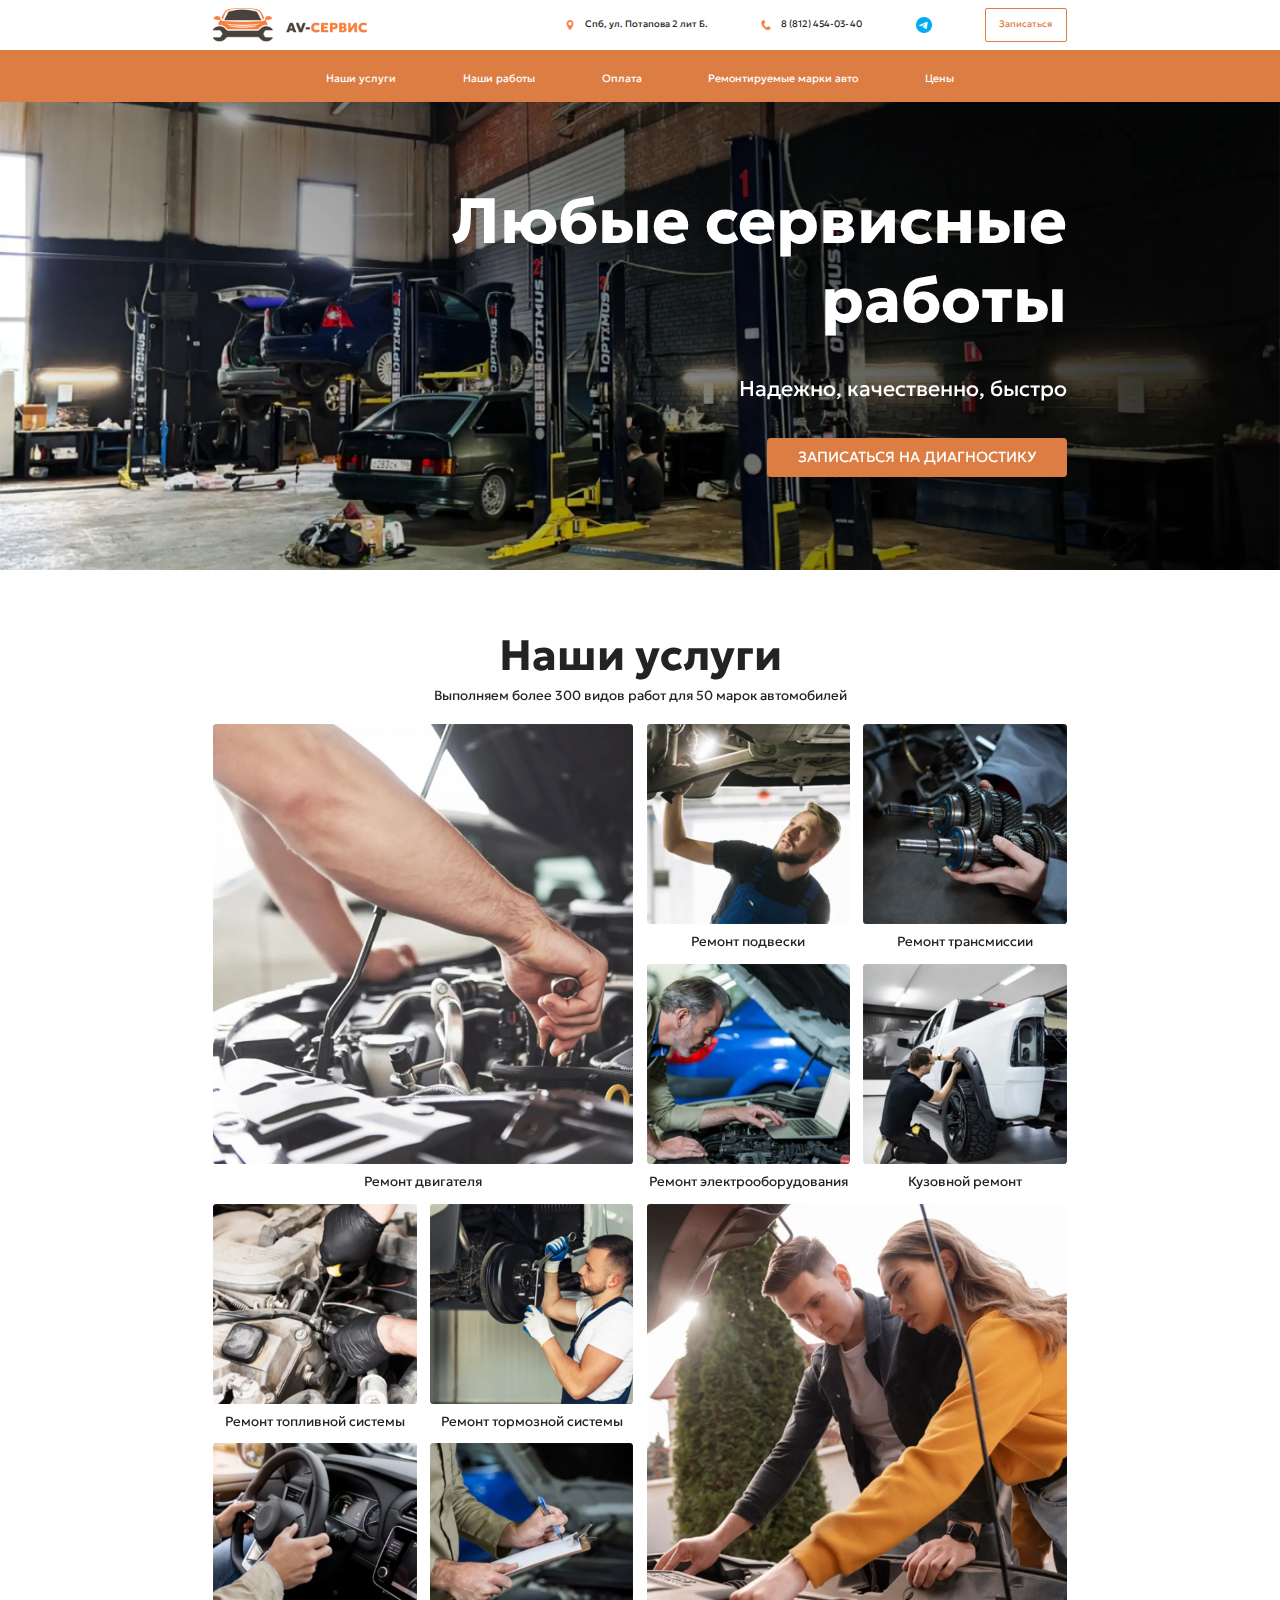
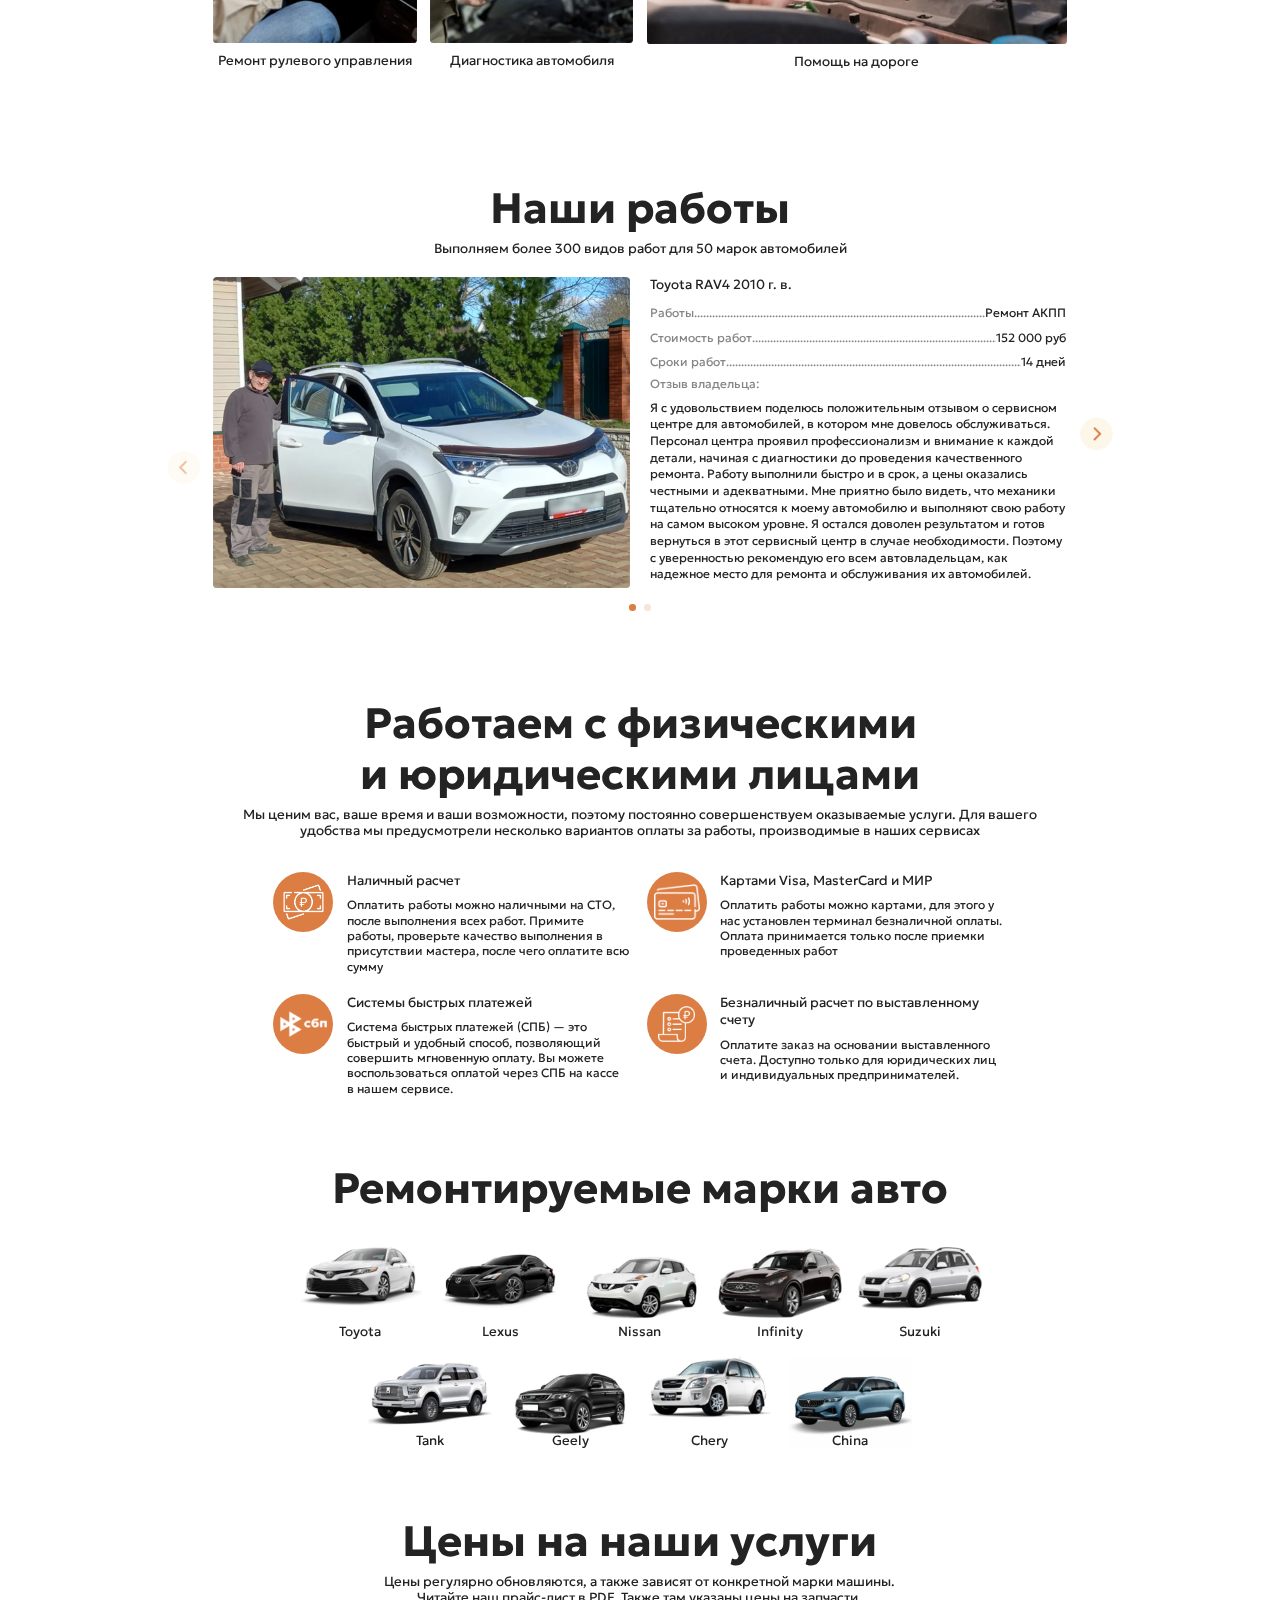
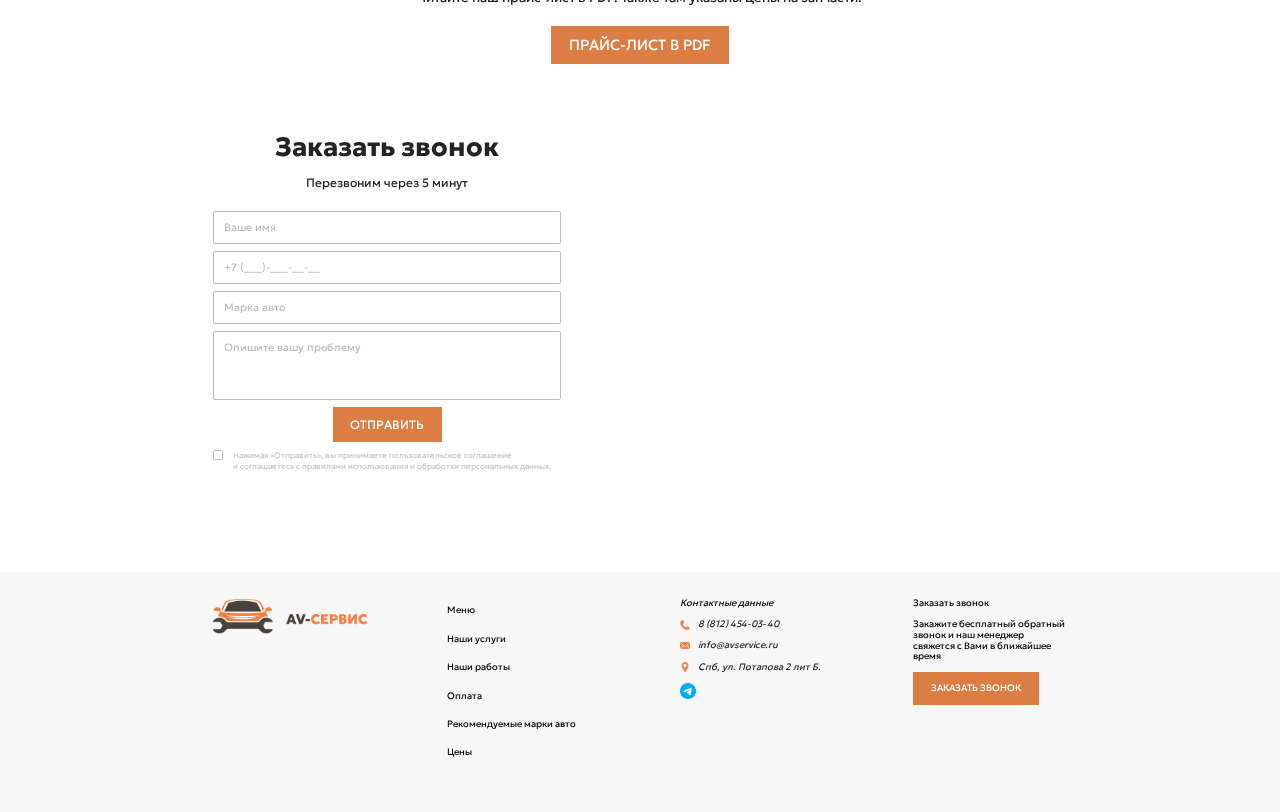
<file: docs/index.html>
<!DOCTYPE html>
<html lang="ru" class="page">

<head>
  <meta charset="UTF-8">
  <meta name="viewport" content="width=device-width, initial-scale=1.0">
  <link rel="shortcut icon" href="favicon.ico" type="image/x-icon">
  <meta http-equiv="X-UA-Compatible" content="ie=edge">
  <meta name="theme-color" content="#111111">
  <title>AV-Сервис</title>
  <link rel="preload" href="fonts/Exo2-Regular.woff2" as="font" type="font/woff2" crossorigin>
  <link rel="preload" href="fonts/Geologica-Thin.woff2" as="font" type="font/woff2" crossorigin>
  <link rel="preload" href="fonts/Geologica-ExtraLight.woff2" as="font" type="font/woff2" crossorigin>
  <link rel="preload" href="fonts/Geologica-Light.woff2" as="font" type="font/woff2" crossorigin>
  <link rel="preload" href="fonts/Geologica-Regular.woff2" as="font" type="font/woff2" crossorigin>
  <link rel="preload" href="fonts/Geologica-Medium.woff2" as="font" type="font/woff2" crossorigin>
  <link rel="preload" href="fonts/Geologica-SemiBold.woff2" as="font" type="font/woff2" crossorigin>
  <link rel="preload" href="fonts/Geologica-ExtraBold.woff2" as="font" type="font/woff2" crossorigin>
  <link rel="preload" href="fonts/Geologica-Bold.woff2" as="font" type="font/woff2" crossorigin>
  <link rel="preload" href="fonts/Geologica-Black.woff2" as="font" type="font/woff2" crossorigin>
  <link rel="stylesheet" href="css/vendor.css">
  <link rel="stylesheet" href="css/main.css">

  <script src="https://api-maps.yandex.ru/v3/?apikey=221cbec3-01c0-4b1a-8417-d7d65e719c35&lang=ru_RU"></script>
  <script defer src="js/main.js"></script>
</head>

<body class="page__body">
  <div class="site-container">
    <header class="header">
  <div class="header__top">
    <div class="container header__container">
      <div class="header__left">
        <a href="./" class="header__logo">
          <img src="./img/logo.png" alt="AV-Service">
        </a>
      </div>
      <div class="header__right header__container">
        <div class="header__location header-loc">
          <img src="./img/map-icon.png" alt="">
          <span>
            Спб, ул. Потапова 2 лит Б.
          </span>
        </div>

        <a href="tel:78124540340" class="header__location">
          <img src="./img/tel-icon.png" alt="">
          <span>
            8 (812) 454-03-40
          </span>
        </a>

        <a href="#" class="header__tg">
          <img src="./img/tg-icon.png" alt="">
        </a>

        <button class="btn-reset header__btn modal-btn">
          Записаться
        </button>

        <button class="btn-reset header__burger">
          <div class="line"></div>
        </button>
      </div>
    </div>
  </div>

  <div class="header__bottom">
    <div class="container">
      <nav class="nav header__nav">
        <ul class="list-reset nav__list">
          <li class="nav__item">
            <a href="#services" class="nav__link">Наши услуги</a>
          </li>
          <li class="nav__item">
            <a href="#works" class="nav__link">Наши работы</a>
          </li>
          <li class="nav__item">
            <a href="#payment" class="nav__link">Оплата</a>
          </li>
          <li class="nav__item">
            <a href="#cars" class="nav__link">Ремонтируемые марки авто</a>
          </li>
          <li class="nav__item">
            <a href="#prices" class="nav__link">Цены</a>
          </li>
        </ul>
      </nav>
    </div>
  </div>

  <div class="menu">
  <div class="menu__body">
    <nav class="footer__nav nav menu__nav">
      <ul class="list-reset nav__list">
        <li class="nav__item">
          <a class="nav__link">Меню</a>
        </li>
        <li class="nav__item">
          <a href="#services" class="nav__link">Наши услуги</a>
        </li>
        <li class="nav__item">
          <a href="#works" class="nav__link">Наши работы</a>
        </li>
        <li class="nav__item">
          <a href="#payment" class="nav__link">Оплата</a>
        </li>
        <li class="nav__item">
          <a href="#cars" class="nav__link">Рекомендуемые марки авто</a>
        </li>
        <li class="nav__item">
          <a href="#prices" class="nav__link">Цены</a>
        </li>
      </ul>
    </nav>

    <address class="footer__address menu__address">
      <span class="footer__capture">Контактные данные</span>
      <a href="tel:78124540340" class="footer__info">
        <img src="./img/tel-icon.png" alt="">
        <span>8 (812) 454-03-40</span>
      </a>
      <a href="mailto:info@avservice.ru" class="footer__info">
        <img src="./img/mail-icon.png" alt="">
        <span>info@avservice.ru</span>
      </a>
      <span class="footer__info">
        <img src="./img/map-icon.png" alt="">
        <span>Спб, ул. Потапова 2 лит Б.</span>
      </span>
      <a href="#" class="footer__tg">
        <img src="./img/tg-icon.png" alt="">
      </a>
    </address>
  </div>
</div>
</header>
    <main class="main">
      <section class="hero">
  <div class="container hero__container">
    <div class="hero__content">
      <h1 class="hero__title">Любые сервисные работы</h1>
      <p class="hero__desc">
        Надежно, качественно, быстро
      </p>
      <button class="btn-reset hero__btn btn modal-btn">Записаться на диагностику</button>
    </div>
  </div>
</section>

      <section class="services" id="services">
  <div class="container">
    <h2 class="title2 services__title">Наши услуги</h2>
    <p class="desc services__desc">Выполняем более 300 видов работ для 50 марок автомобилей</p>

    <div class="services__items">
      <div class="services__item services__item--big">
        <div class="services__image">
          <picture>
            <source srcset="./img/services/01.webp" type="image/webp">
            <img src="./img/services/01.png" alt="">
          </picture>
        </div>
        <div class="services__capture">Ремонт двигателя</div>
      </div>

      <div class="services__item">
        <div class="services__image">
          <picture>
            <source srcset="./img/services/02.webp" type="image/webp">
            <img src="./img/services/02.png" alt="">
          </picture>
        </div>
        <div class="services__capture">Ремонт подвески</div>
      </div>

      <div class="services__item">
        <div class="services__image">
          <picture>
            <source srcset="./img/services/03.webp" type="image/webp">
            <img src="./img/services/03.png" alt="">
          </picture>
        </div>
        <div class="services__capture">Ремонт трансмиссии</div>
      </div>

      <div class="services__item">
        <div class="services__image">
          <picture>
            <source srcset="./img/services/04.webp" type="image/webp">
            <img src="./img/services/04.png" alt="">
          </picture>
        </div>
        <div class="services__capture">Ремонт электрооборудования</div>
      </div>

      <div class="services__item">
        <div class="services__image">
          <picture>
            <source srcset="./img/services/05.webp" type="image/webp">
            <img src="./img/services/05.png" alt="">
          </picture>
        </div>
        <div class="services__capture">Кузовной ремонт</div>
      </div>

      <div class="services__item">
        <div class="services__image">
          <picture>
            <source srcset="./img/services/06.webp" type="image/webp">
            <img src="./img/services/06.png" alt="">
          </picture>
        </div>
        <div class="services__capture">Ремонт топливной системы</div>
      </div>

      <div class="services__item">
        <div class="services__image">
          <picture>
            <source srcset="./img/services/07.webp" type="image/webp">
            <img src="./img/services/07.png" alt="">
          </picture>
        </div>
        <div class="services__capture">Ремонт тормозной системы</div>
      </div>
      <div class="services__item services__item--big">
        <div class="services__image">
          <picture>
            <source srcset="./img/services/10.webp" type="image/webp">
            <img src="./img/services/10.png" alt="">
          </picture>
        </div>
        <div class="services__capture">Помощь на дороге</div>
      </div>
      <div class="services__item">
        <div class="services__image">
          <picture>
            <source srcset="./img/services/08.webp" type="image/webp">
            <img src="./img/services/08.png" alt="">
          </picture>
        </div>
        <div class="services__capture">Ремонт рулевого управления</div>
      </div>

      <div class="services__item">
        <div class="services__image">
          <picture>
            <source srcset="./img/services/09.webp" type="image/webp">
            <img src="./img/services/09.png" alt="">
          </picture>
        </div>
        <div class="services__capture">Диагностика автомобиля</div>
      </div>

    </div>
  </div>
</section>
      <section class="works" id="works">
  <div class="container">
    <h2 class="title2 works__title">Наши работы</h2>
    <p class="desc works__desc">
      Выполняем более 300 видов работ для 50 марок автомобилей
    </p>

    <div class="works__wrapper">
      <div class="works__slider swiper">
        <div class="swiper-wrapper">
          <div class="swiper-slide">
            <div class="works__item works-item">
              <div class="works-item__image">
                <picture>
                  <source srcset="./img/works/01.webp" type="image/webp">
                  <img src="./img/works/01.png" alt="">
                </picture>
              </div>
              <div class="works-item__chars">
                <span class="works-item__capture">Toyota RAV4 2010 г. в.</span>
                <ul class="list-reset works-item__list">
                  <li class="works-item__item works-char">
                    <span class="works-char__capture"><span>Работы</span></span>
                    <span class="works-char__value">Ремонт АКПП</span>
                  </li>
                  <li class="works-item__item works-char">
                    <span class="works-char__capture"><span>Стоимость работ</span></span>
                    <span class="works-char__value">152 000 руб</span>
                  </li>
                  <li class="works-item__item works-char">
                    <span class="works-char__capture"><span>Сроки работ</span></span>
                    <span class="works-char__value">14 дней</span>
                  </li>
                </ul>
                <div class="works-item__review">
                  <span>Отзыв владельца:</span>
                  <p>
                    Я с удовольствием поделюсь положительным отзывом о сервисном
                    центре для автомобилей, в котором мне довелось обслуживаться.
                    Персонал центра проявил профессионализм и внимание к каждой
                    детали, начиная с диагностики до проведения качественного
                    ремонта. Работу выполнили быстро и в срок, а цены оказались
                    честными и адекватными. Мне приятно было видеть, что механики
                    тщательно относятся к моему автомобилю и выполняют свою работу
                    на самом высоком уровне. Я остался доволен результатом и готов
                    вернуться в этот сервисный центр в случае необходимости. Поэтому
                    с уверенностью рекомендую его всем автовладельцам, как
                    надежное место для ремонта и обслуживания их автомобилей.
                  </p>
                </div>
              </div>
            </div>
          </div>
          <div class="swiper-slide">
            <div class="works__item works-item">
              <div class="works-item__image">
                <picture>
                  <source srcset="./img/works/01.webp" type="image/webp">
                  <img src="./img/works/01.png" alt="">
                </picture>
              </div>
              <div class="works-item__chars">
                <span class="works-item__capture">Toyota RAV4 2010 г. в.</span>
                <ul class="list-reset works-item__list">
                  <li class="works-item__item works-char">
                    <span class="works-char__capture"><span>Работы</span></span>
                    <span class="works-char__value">Ремонт АКПП</span>
                  </li>
                  <li class="works-item__item works-char">
                    <span class="works-char__capture"><span>Стоимость работ</span></span>
                    <span class="works-char__value">152 000 руб</span>
                  </li>
                  <li class="works-item__item works-char">
                    <span class="works-char__capture"><span>Сроки работ</span></span>
                    <span class="works-char__value">14 дней</span>
                  </li>
                </ul>
                <div class="works-item__review">
                  <span>Отзыв владельца:</span>
                  <p>
                    Я с удовольствием поделюсь положительным отзывом о сервисном
                    центре для автомобилей, в котором мне довелось обслуживаться.
                    Персонал центра проявил профессионализм и внимание к каждой
                    детали, начиная с диагностики до проведения качественного
                    ремонта. Работу выполнили быстро и в срок, а цены оказались
                    честными и адекватными. Мне приятно было видеть, что механики
                    тщательно относятся к моему автомобилю и выполняют свою работу
                    на самом высоком уровне. Я остался доволен результатом и готов
                    вернуться в этот сервисный центр в случае необходимости. Поэтому
                    с уверенностью рекомендую его всем автовладельцам, как
                    надежное место для ремонта и обслуживания их автомобилей.
                  </p>
                </div>
              </div>
            </div>
          </div>
        </div>
      </div>
      <div class="works__btn works__btn--prev">
        <img src="./img/arrow.png" alt="&LeftArrow;">
      </div>
      <div class="works__btn works__btn--next">
        <img src="./img/arrow.png" alt="&RightArrow;">
      </div>
    </div>
    <div class="works__pagination"></div>
  </div>
</section>
      <section class="clients" id="payment">
  <div class="container">
    <h2 class="title2 clients__title">
      Работаем с физическими
      и юридическими лицами
    </h2>
    <p class="desc clients__desc">
      Мы ценим вас, ваше время и ваши возможности, поэтому постоянно совершенствуем оказываемые услуги.
      Для вашего удобства мы предусмотрели несколько вариантов оплаты за работы, производимые в наших сервисах
    </p>

    <div class="clients__items">
      <div class="clients__item clients-item">
        <div class="clients-item__icon">
          <img src="./img/cash.png" alt="">
        </div>
        <div class="clients-item__content">
          <span class="clients-item__capture">Наличный расчет</span>
          <p class="clients-item__desc">
            Оплатить работы можно наличными на СТО,
            после выполнения всех работ. Примите
            работы, проверьте качество выполнения в
            присутствии мастера, после чего оплатите
            всю сумму
          </p>
        </div>
      </div>

      <div class="clients__item clients-item">
        <div class="clients-item__icon">
          <img src="./img/credit-card.png" alt="">
        </div>
        <div class="clients-item__content">
          <span class="clients-item__capture">Картами Visa, MasterCard и МИР</span>
          <p class="clients-item__desc">
            Оплатить работы можно картами, для этого у
            нас установлен терминал безналичной
            оплаты. Оплата принимается только после
            приемки проведенных работ
          </p>
        </div>
      </div>

      <div class="clients__item clients-item">
        <div class="clients-item__icon">
          <img src="./img/sbp.png" alt="">
        </div>
        <div class="clients-item__content">
          <span class="clients-item__capture">Системы быстрых платежей</span>
          <p class="clients-item__desc">
            Система быстрых платежей (СПБ) — это
            быстрый и удобный способ, позволяющий
            совершить мгновенную оплату. Вы можете
            воспользоваться оплатой через СПБ на кассе
            в нашем сервисе.
          </p>
        </div>
      </div>

      <div class="clients__item clients-item">
        <div class="clients-item__icon">
          <img src="./img/bill.png" alt="">
        </div>
        <div class="clients-item__content">
          <span class="clients-item__capture">Безналичный расчет по выставленному
            счету</span>
          <p class="clients-item__desc">
            Оплатите заказ на основании выставленного
            счета. Доступно только для юридических лиц
            и индивидуальных предпринимателей.
          </p>
        </div>
      </div>
    </div>
  </div>
</section>
      <section class="cars" id="cars">
  <div class="container">
    <h2 class="title2 cars__title">
      Ремонтируемые марки авто
    </h2>

    <div class="cars__items">
      <div class="cars__item">
        <div class="cars__image">
          <picture>
            <source srcset="./img/cars/toyota.webp" type="image/webp">
            <img src="./img/cars/toyota.png" loading="lazy" alt="">
          </picture>
        </div>
        <div class="cars__capture">Toyota</div>
      </div>
      <div class="cars__item">
        <div class="cars__image">
          <picture>
            <source srcset="./img/cars/lexus.webp" type="image/webp">
            <img src="./img/cars/lexus.png" loading="lazy" alt="">
          </picture>
        </div>
        <div class="cars__capture">Lexus</div>
      </div>
      <div class="cars__item">
        <div class="cars__image">
          <picture>
            <source srcset="./img/cars/nissan.webp" type="image/webp">
            <img src="./img/cars/nissan.png" loading="lazy" alt="">
          </picture>
        </div>
        <div class="cars__capture">Nissan</div>
      </div>
      <div class="cars__item">
        <div class="cars__image">
          <picture>
            <source srcset="./img/cars/infinity.webp" type="image/webp">
            <img src="./img/cars/infinity.png" loading="lazy" alt="">
          </picture>
        </div>
        <div class="cars__capture">Infinity</div>
      </div>
      <div class="cars__item">
        <div class="cars__image">
          <picture>
            <source srcset="./img/cars/suzuki.webp" type="image/webp">
            <img src="./img/cars/suzuki.png" loading="lazy" alt="">
          </picture>
        </div>
        <div class="cars__capture">Suzuki</div>
      </div>
      <div class="cars__item">
        <div class="cars__image">
          <picture>
            <source srcset="./img/cars/tank.webp" type="image/webp">
            <img src="./img/cars/tank.png" loading="lazy" alt="">
          </picture>
        </div>
        <div class="cars__capture">Tank</div>
      </div>
      <div class="cars__item">
        <div class="cars__image">
          <picture>
            <source srcset="./img/cars/geely.webp" type="image/webp">
            <img src="./img/cars/geely.png" loading="lazy" alt="">
          </picture>
        </div>
        <div class="cars__capture">Geely</div>
      </div>
      <div class="cars__item">
        <div class="cars__image">
          <picture>
            <source srcset="./img/cars/chery.webp" type="image/webp">
            <img src="./img/cars/chery.png" loading="lazy" alt="">
          </picture>
        </div>
        <div class="cars__capture">Chery</div>
      </div>
      <div class="cars__item">
        <div class="cars__image">
          <picture>
            <source srcset="./img/cars/china.webp" type="image/webp">
            <img src="./img/cars/china.png" loading="lazy" alt="">
          </picture>
        </div>
        <div class="cars__capture">China</div>
      </div>
    </div>
  </div>
</section>
      <section class="price" id="prices">
  <div class="container">
    <div class="price__content">
      <h2 class="title2 price__title">Цены на наши услуги</h2>
      <p class="desc price__desc">
        Цены регулярно обновляются, а также зависят от конкретной марки машины.
        Читайте наш прайс-лист в PDF. Также там указаны цены на запчасти.
      </p>
      <a href="#" class="btn price__btn">Прайс-лист в PDF</a>
    </div>
  </div>
</section>
      <section class="cta">
  <div class="container cta__container">
    <div class="cta__content">
      <h3 class="cta__title">Заказать звонок</h3>
      <p class="cta__desc">Перезвоним через 5 минут</p>
      <form action="post" class="cta__form form cta-form">
        <label class="form__label">
          <input type="text" class="form__input input-name" placeholder="Ваше имя">
        </label>
        <label class="form__label">
          <input type="tel" class="form__input input-tel" placeholder="+7 (___)-___-__-__">
        </label>
        <label class="form__label">
          <input type="text" class="form__input input-mark" placeholder="Марка авто">
        </label>
        <label class="form__label">
          <textarea placeholder="Опишите вашу проблему" class="form__area input-area"></textarea>
        </label>
        <button class="btn-reset btn form__btn">Отправить</button>

        <input type="checkbox" id="checkbox" class="visually-hidden form__ch input-check">
        <label for="checkbox" class="form__check">
          <div class="form__box"></div>
          <span class="form__text">
            Нажимая «Отправить», вы принимаете пользовательское соглашение
            и соглашаетесь с правилами использования и обработки персональных данных.
          </span>
        </label>
      </form>
    </div>
    <div class="cta__map">
      <div class="map" id="map"></div>
    </div>
  </div>
</section>
      <div class="modal">
  <div class="modal__body">
    <div class="modal__close">
      <img src="./img/close-icon.png" alt="&times;">
    </div>
    <h3 class="cta__title modal__title">Заказать звонок</h3>
    <p class="cta__desc modal__desc">Наш менеджер свяжется с вами для консультации</p>
    <form action="#" class="cta__form form modal-form">
      <label class="form__label">
        <input type="text" class="form__input input-name" placeholder="Ваше имя">
      </label>
      <label class="form__label">
        <input type="tel" class="form__input input-tel" placeholder="+7 (___)-___-__-__">
      </label>
      <button class="btn-reset btn form__btn">Отправить</button>

      <input type="checkbox" id="m-checkbox" class="visually-hidden form__ch input-check">
      <label for="m-checkbox" class="form__check">
        <div class="form__box"></div>
        <span class="form__text">
          Нажимая «Отправить», вы принимаете пользовательское соглашение
          и соглашаетесь с правилами использования и обработки персональных данных.
        </span>
      </label>
    </form>
  </div>
</div>
    </main>
    <footer class="footer">
  <div class="container footer__container">
    <a href="#" class="footer__logo header__logo">
      <img src="./img/logo.png" alt="">
    </a>

    <nav class="footer__nav nav">
      <ul class="list-reset nav__list">
        <li class="nav__item">
          <a class="nav__link">Меню</a>
        </li>
        <li class="nav__item">
          <a href="#services" class="nav__link">Наши услуги</a>
        </li>
        <li class="nav__item">
          <a href="#works" class="nav__link">Наши работы</a>
        </li>
        <li class="nav__item">
          <a href="#payment" class="nav__link">Оплата</a>
        </li>
        <li class="nav__item">
          <a href="#cars" class="nav__link">Рекомендуемые марки авто</a>
        </li>
        <li class="nav__item">
          <a href="#prices" class="nav__link">Цены</a>
        </li>
      </ul>
    </nav>

    <address class="footer__address">
      <span class="footer__capture">Контактные данные</span>
      <a href="tel:78124540340" class="footer__info">
        <img src="./img/tel-icon.png" alt="">
        <span>8 (812) 454-03-40</span>
      </a>
      <a href="mailto:info@avservice.ru" class="footer__info">
        <img src="./img/mail-icon.png" alt="">
        <span>info@avservice.ru</span>
      </a>
      <span class="footer__info">
        <img src="./img/map-icon.png" alt="">
        <span>Спб, ул. Потапова 2 лит Б.</span>
      </span>
      <a href="#" class="footer__tg">
        <img src="./img/tg-icon.png" alt="">
      </a>
    </address>

    <div class="footer__col">
      <span class="footer__capture">Заказать звонок</span>
      <p class="footer__desc footer__capture">
        Закажите бесплатный обратный звонок
        и наш менеджер свяжется с Вами
        в ближайшее время
      </p>
      <button class="btn-reset btn footer__btn">
        Заказать звонок
      </button>
    </div>
  </div>
</footer>

  </div>

  <script>
    window.map = null;

    main();
    async function main() {
      await ymaps3.ready;
      const {YMap, YMapDefaultSchemeLayer, YMapDefaultFeaturesLayer} = ymaps3;
      const {YMapDefaultMarker} = await ymaps3.import('@yandex/ymaps3-markers@0.0.1');

      map = new YMap(
        document.getElementById('map'),
        {location: {
            center: [30.469363, 59.960670],
            zoom: 15,
          }
        },
        [
          new YMapDefaultSchemeLayer({}),
          new YMapDefaultFeaturesLayer({})
        ]
      );
        const marker = new YMapDefaultMarker({
          coordinates: [30.469363, 59.960670],
          color: '#FF2400'
        });
        map.addChild(marker);
    }
  </script>
</body>

</html>
</file>
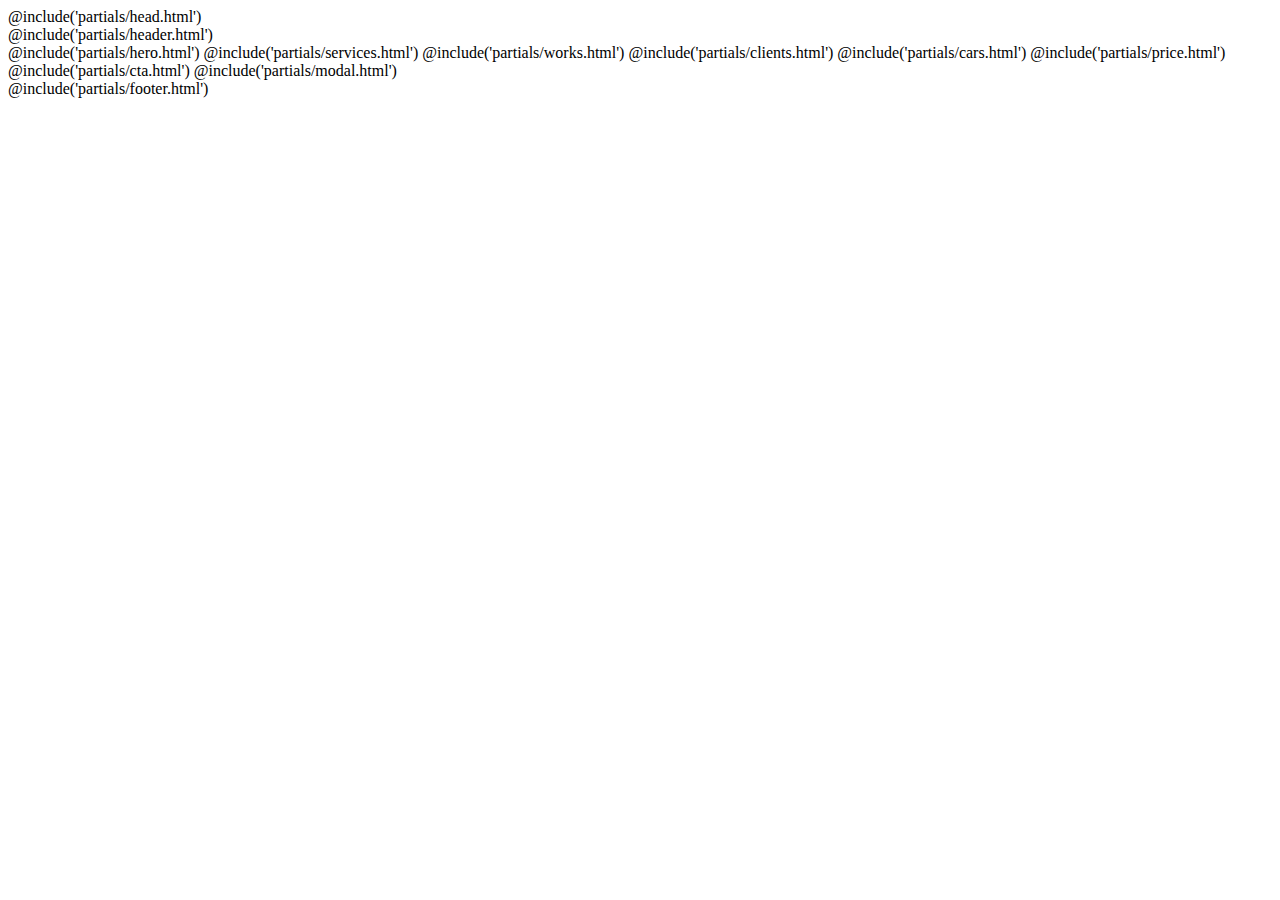
<file: src/index.html>
<!DOCTYPE html>
<html lang="ru" class="page">

@include('partials/head.html')

<body class="page__body">
  <div class="site-container">
    @include('partials/header.html')
    <main class="main">
      @include('partials/hero.html')
      @include('partials/services.html')
      @include('partials/works.html')
      @include('partials/clients.html')
      @include('partials/cars.html')
      @include('partials/price.html')
      @include('partials/cta.html')
      @include('partials/modal.html')
    </main>
    @include('partials/footer.html')
    <!-- @include('html/h1.html') пример include -->
  </div>

  <script>
    window.map = null;

    main();
    async function main() {
      await ymaps3.ready;
      const {YMap, YMapDefaultSchemeLayer, YMapDefaultFeaturesLayer} = ymaps3;
      const {YMapDefaultMarker} = await ymaps3.import('@yandex/ymaps3-markers@0.0.1');

      map = new YMap(
        document.getElementById('map'),
        {location: {
            center: [30.469363, 59.960670],
            zoom: 15,
          }
        },
        [
          new YMapDefaultSchemeLayer({}),
          new YMapDefaultFeaturesLayer({})
        ]
      );
        const marker = new YMapDefaultMarker({
          coordinates: [30.469363, 59.960670],
          color: '#FF2400'
        });
        map.addChild(marker);
    }
  </script>
</body>

</html>
</file>
<file: docs/css/main.css>
:root {
  --font-family: "Geologica", sans-serif;
  --content-width: 128rem;
  --container-offset: 2rem;
  --container-width: calc(var(--content-width) + (var(--container-offset) * 2));
  --light-color: #fff;
}

/* stylelint-disable */
/* stylelint-disable */
/* stylelint-disable */
.custom-checkbox__field:checked + .custom-checkbox__content::after {
  opacity: 1;
}

.custom-checkbox__field:focus + .custom-checkbox__content::before {
  outline: 2px solid #f00;
  outline-offset: 2px;
}

.custom-checkbox__field:disabled + .custom-checkbox__content {
  opacity: 0.4;
  pointer-events: none;
}

/* stylelint-disable */
/* stylelint-disable */
/* stylelint-disable value-keyword-case */
@font-face {
  font-family: "Exo2";
  src: url("../fonts/../fonts/Exo2-Regular.woff2") format("woff2");
  font-weight: 400;
  font-display: swap;
  font-style: normal;
}
@font-face {
  font-family: "Geologica";
  src: url("../fonts/../fonts/Geologica-Thin.woff2") format("woff2");
  font-weight: 100;
  font-display: swap;
  font-style: normal;
}
@font-face {
  font-family: "Geologica";
  src: url("../fonts/../fonts/Geologica-ExtraLight.woff2") format("woff2");
  font-weight: 200;
  font-display: swap;
  font-style: normal;
}
@font-face {
  font-family: "Geologica";
  src: url("../fonts/../fonts/Geologica-Light.woff2") format("woff2");
  font-weight: 300;
  font-display: swap;
  font-style: normal;
}
@font-face {
  font-family: "Geologica";
  src: url("../fonts/../fonts/Geologica-Regular.woff2") format("woff2");
  font-weight: 400;
  font-display: swap;
  font-style: normal;
}
@font-face {
  font-family: "Geologica";
  src: url("../fonts/../fonts/Geologica-Medium.woff2") format("woff2");
  font-weight: 500;
  font-display: swap;
  font-style: normal;
}
@font-face {
  font-family: "Geologica";
  src: url("../fonts/../fonts/Geologica-SemiBold.woff2") format("woff2");
  font-weight: 600;
  font-display: swap;
  font-style: normal;
}
@font-face {
  font-family: "Geologica";
  src: url("../fonts/../fonts/Geologica-ExtraBold.woff2") format("woff2");
  font-weight: 800;
  font-display: swap;
  font-style: normal;
}
@font-face {
  font-family: "Geologica";
  src: url("../fonts/../fonts/Geologica-Bold.woff2") format("woff2");
  font-weight: 700;
  font-display: swap;
  font-style: normal;
}
@font-face {
  font-family: "Geologica";
  src: url("../fonts/../fonts/Geologica-Black.woff2") format("woff2");
  font-weight: 900;
  font-display: swap;
  font-style: normal;
}
*,
*::before,
*::after {
  -webkit-box-sizing: border-box;
  box-sizing: border-box;
}

html {
  font-size: 0.5208333333vw;
}
@media (max-width: 768px) {
  html {
    font-size: 2.7777777778vw;
  }
}

.page {
  height: 100%;
  font-family: var(--font-family, sans-serif);
  -webkit-text-size-adjust: 100%;
  scroll-behavior: smooth;
}

.page__body {
  margin: 0;
  min-width: 360px;
  min-height: 100%;
  font-size: 16px;
}

img {
  height: auto;
  max-width: 100%;
  -o-object-fit: cover;
  object-fit: cover;
}

a {
  text-decoration: none;
}

.site-container {
  overflow: hidden;
}

.is-hidden {
  display: none !important;
  /* stylelint-disable-line declaration-no-important */
}

.btn-reset {
  border: none;
  padding: 0;
  background-color: transparent;
  cursor: pointer;
}

.list-reset {
  list-style: none;
  margin: 0;
  padding: 0;
}

.input-reset {
  -webkit-appearance: none;
  -moz-appearance: none;
  appearance: none;
  border: none;
  border-radius: 0;
  background-color: #fff;
}
.input-reset::-webkit-search-decoration, .input-reset::-webkit-search-cancel-button, .input-reset::-webkit-search-results-button, .input-reset::-webkit-search-results-decoration {
  display: none;
}

.visually-hidden {
  position: absolute;
  overflow: hidden;
  margin: -1px;
  border: 0;
  padding: 0;
  width: 1px;
  height: 1px;
  clip: rect(0 0 0 0);
}

.container {
  margin: 0 auto;
  padding: 0 var(--container-offset);
  max-width: var(--container-width);
}

.centered {
  text-align: center;
}

.dis-scroll {
  position: fixed;
  left: 0;
  top: 0;
  overflow: hidden;
  width: 100%;
  height: 100vh;
  -ms-scroll-chaining: none;
  overscroll-behavior: none;
}

.page--ios .dis-scroll {
  position: relative;
}

.title2 {
  max-width: 90rem;
  margin: 0 auto;
  margin-bottom: 1rem;
  font-size: 6.4rem;
  color: rgb(35, 35, 35);
  line-height: 1.2;
  text-align: center;
}
@media (max-width: 768px) {
  .title2 {
    font-size: 2.8rem;
    margin-bottom: 1rem;
  }
}

.desc {
  max-width: 120rem;
  margin: 0 auto;
  margin-bottom: 3rem;
  font-size: 2rem;
  color: rgb(35, 35, 35);
  line-height: 1.2;
  text-align: center;
}
@media (max-width: 768px) {
  .desc {
    font-size: 1.6rem;
    margin-bottom: 2rem;
  }
}

.btn {
  display: -webkit-inline-box;
  display: -ms-inline-flexbox;
  display: inline-flex;
  -webkit-box-align: center;
  -ms-flex-align: center;
  align-items: center;
  -webkit-box-pack: center;
  -ms-flex-pack: center;
  justify-content: center;
  padding: 1.5rem 2.5rem;
  font-size: 2.2rem;
  text-transform: uppercase;
  color: #fff;
  background-color: #dc7d43;
  border: 0.1rem solid #dc7d43;
  -webkit-transition: 0.3s ease-out;
  transition: 0.3s ease-out;
}
@media (max-width: 768px) {
  .btn {
    font-size: 1.6rem;
    padding: 0.8rem 1.2rem;
  }
}
@media (any-hover: hover) {
  .btn:hover {
    background-color: #fff;
    color: #dc7d43;
  }
}

.just-validate-error-label {
  display: none;
}

.just-validate-error-field,
.just-validate-error-field + .form__check > .form__box {
  border: 1px solid rgb(255, 106, 106) !important;
}

.header {
  position: relative;
}
.header__container {
  display: -webkit-box;
  display: -ms-flexbox;
  display: flex;
  -webkit-box-align: center;
  -ms-flex-align: center;
  align-items: center;
  -webkit-box-pack: justify;
  -ms-flex-pack: justify;
  justify-content: space-between;
  gap: 8rem;
}
.header__container--center {
  -webkit-box-pack: center;
  -ms-flex-pack: center;
  justify-content: center;
}
@media (max-width: 768px) {
  .header__container {
    gap: 3rem;
  }
}
.header__top {
  padding: 1rem 0;
  background-color: #fff;
  position: relative;
  z-index: 90;
}
.header__bottom {
  padding: 2.5rem 0;
  background-color: #dc7d43;
  position: relative;
  z-index: 91;
}
@media (max-width: 768px) {
  .header__bottom {
    display: none;
  }
}
.header__logo {
  display: block;
  width: 23rem;
  height: 5.5rem;
}
@media (max-width: 768px) {
  .header__logo {
    width: 12rem;
    height: 3rem;
  }
}
.header__logo img {
  width: 100%;
  height: 100%;
  -o-object-fit: contain;
  object-fit: contain;
}
.header__location {
  display: -webkit-box;
  display: -ms-flexbox;
  display: flex;
  -webkit-box-align: center;
  -ms-flex-align: center;
  align-items: center;
  gap: 1.5rem;
  font-size: 1.4rem;
  color: rgb(35, 35, 35);
  line-height: 1.2;
}
@media (max-width: 768px) {
  .header__location {
    display: none;
  }
}
.header__location img {
  display: block;
  width: 1.5rem;
  height: 1.5rem;
  -ms-flex-negative: 0;
  flex-shrink: 0;
  -o-object-fit: contain;
  object-fit: contain;
}
.header__tg {
  display: block;
  width: 2.4rem;
  height: 2.4rem;
}
@media (max-width: 768px) {
  .header__tg {
    display: none;
  }
}
.header__tg img {
  width: 100%;
  height: 100%;
  -o-object-fit: contain;
  object-fit: contain;
}
.header__btn {
  font-size: 1.4rem;
  color: rgb(220, 125, 67);
  line-height: 1.2;
  border: 1px solid rgb(220, 125, 67);
  border-radius: 0.3rem;
  padding: 1.5rem 2rem;
  -webkit-transition: color 0.3s ease-out, background-color 0.3s ease-out;
  transition: color 0.3s ease-out, background-color 0.3s ease-out;
}
@media (any-hover: hover) {
  .header__btn:hover {
    color: #fff;
    background-color: rgb(220, 125, 67);
  }
}
@media (max-width: 768px) {
  .header__btn {
    padding: 0.7rem 1.5rem;
  }
}
.header__burger {
  display: none;
  position: relative;
  width: 1.5rem;
  height: 1.5rem;
  -webkit-box-align: center;
  -ms-flex-align: center;
  align-items: center;
  -webkit-box-pack: center;
  -ms-flex-pack: center;
  justify-content: center;
}
@media (max-width: 768px) {
  .header__burger {
    display: -webkit-box;
    display: -ms-flexbox;
    display: flex;
  }
}
.header__burger .line {
  height: 2px;
  width: 100%;
  background-color: #000;
  border-radius: 0.3rem;
}
.header__burger .line::before, .header__burger .line::after {
  content: "";
  position: absolute;
  left: 0;
  width: 100%;
  height: 2px;
  background-color: #000;
  border-radius: 0.3rem;
}
.header__burger .line::before {
  top: 0;
}
.header__burger .line::after {
  bottom: 0;
}

.header.fixed {
  position: fixed;
  z-index: 90;
  left: 0;
  top: 0;
  right: 0;
  width: 100%;
  border-bottom: 1px solid rgba(0, 0, 0, 0.1);
  -webkit-box-shadow: 0 0 10px rgba(0, 0, 0, 0.1);
  box-shadow: 0 0 10px rgba(0, 0, 0, 0.1);
}
.header.fixed .header__bottom {
  margin-top: -7.5rem;
  background-color: transparent;
}
.header.fixed .header__container {
  gap: 3rem;
}
.header.fixed .header-loc {
  display: none;
}
.header.fixed .header__nav .nav__list {
  display: -webkit-inline-box;
  display: -ms-inline-flexbox;
  display: inline-flex;
  margin-left: 26rem;
  gap: 2em;
}
.header.fixed .header__nav .nav__item:nth-child(n+5) {
  display: none;
}
.header.fixed .header__nav .nav__link {
  color: #000 !important;
}

.nav__list {
  display: -webkit-box;
  display: -ms-flexbox;
  display: flex;
  -webkit-box-pack: center;
  -ms-flex-pack: center;
  justify-content: center;
  -webkit-box-align: center;
  -ms-flex-align: center;
  align-items: center;
  gap: 10rem;
}
.nav__link {
  display: inline-block;
  position: relative;
  font-size: 1.6rem;
  color: #fff;
  line-height: 1.2;
  text-align: center;
}
@media (max-width: 768px) {
  .nav__link {
    font-size: 1.4rem;
  }
}
.nav__link::before {
  content: "";
  position: absolute;
  left: 0;
  bottom: 0;
  width: 10%;
  opacity: 0;
  height: 1px;
  background-color: currentColor;
  -webkit-transition: opacity 0.3s ease-out, width 0.3s ease-out;
  transition: opacity 0.3s ease-out, width 0.3s ease-out;
}
@media (any-hover: hover) {
  .nav__link:hover::before {
    width: 100%;
    opacity: 1;
  }
}

.hero {
  padding: 12rem 0 14rem;
  background-image: url("./../img/hero-bg.webp");
  background-size: cover;
  background-repeat: no-repeat;
  background-position: center;
}
@media (max-width: 768px) {
  .hero {
    height: 100vh;
    padding: 4.2rem 0;
  }
}
.hero__container {
  display: -webkit-box;
  display: -ms-flexbox;
  display: flex;
  -webkit-box-pack: end;
  -ms-flex-pack: end;
  justify-content: flex-end;
  width: 100%;
}
.hero__content {
  max-width: 93rem;
  width: 100%;
  text-align: right;
}
.hero__title {
  margin: 0;
  margin-bottom: 5.5rem;
  font-size: 9.6rem;
  color: #fff;
  line-height: 1.229;
}
@media (max-width: 768px) {
  .hero__title {
    font-size: 4.8rem;
    margin-bottom: 1.5rem;
  }
}
.hero__desc {
  margin: 0;
  margin-bottom: 5.5rem;
  font-size: 3.2rem;
  color: #fff;
  line-height: 1.2;
}
@media (max-width: 768px) {
  .hero__desc {
    font-size: 1.8rem;
    margin-bottom: 5rem;
  }
}
.hero__btn {
  display: inline-block;
  padding: 1.5rem 4.5rem;
  background-color: #dc7d43;
  font-size: 2.2rem;
  color: #fff;
  border-radius: 0.5rem;
}
@media (max-width: 768px) {
  .hero__btn {
    font-size: 1.6rem;
    padding: 1.2rem;
    width: 100%;
    text-align: center;
  }
}

.services {
  padding: 9rem 0;
}
@media (max-width: 768px) {
  .services {
    padding: 4rem 0;
  }
}
.services__items {
  display: -ms-grid;
  display: grid;
  -ms-grid-columns: (1fr)[4];
  grid-template-columns: repeat(4, 1fr);
  gap: 2rem;
}
@media (max-width: 768px) {
  .services__items {
    -ms-grid-columns: (1fr)[2];
    grid-template-columns: repeat(2, 1fr);
  }
}
.services__item {
  display: -webkit-box;
  display: -ms-flexbox;
  display: flex;
  -webkit-box-orient: vertical;
  -webkit-box-direction: normal;
  -ms-flex-direction: column;
  flex-direction: column;
}
.services__item--big {
  -ms-grid-column-span: 2;
  grid-column: 2 span;
  -ms-grid-row-span: 2;
  grid-row: 2 span;
}
@media (max-width: 768px) {
  .services__item--big {
    -ms-grid-column-span: 1;
    grid-column: 1 span;
    -ms-grid-row-span: 1;
    grid-row: 1 span;
  }
}
.services__item--big .services__image {
  height: 100%;
}
.services__image {
  margin-bottom: 1.5rem;
  height: 30rem;
  border-radius: 0.5rem;
  overflow: hidden;
}
@media (max-width: 768px) {
  .services__image {
    height: 16rem;
    margin-bottom: 0.5rem;
  }
}
.services__image img {
  width: 100%;
  height: 100%;
}
.services__capture {
  font-size: 2rem;
  color: rgb(35, 35, 35);
  line-height: 1.2;
  text-align: center;
}
@media (max-width: 768px) {
  .services__capture {
    font-size: 1.3rem;
  }
}

.works {
  padding: 8rem 0;
}
@media (max-width: 768px) {
  .works {
    padding: 3rem 0;
  }
}
.works .swiper-slide {
  -webkit-box-sizing: border-box;
  box-sizing: border-box;
}
.works__pagination {
  margin-top: 2rem;
  display: -webkit-box;
  display: -ms-flexbox;
  display: flex;
  -webkit-box-pack: center;
  -ms-flex-pack: center;
  justify-content: center;
}
.works__pagination .swiper-pagination-bullet {
  margin: 0 0.5rem;
  width: 1rem;
  height: 1rem;
  background-color: #dc7d43;
}
.works__wrapper {
  position: relative;
}
.works__btn {
  position: absolute;
  z-index: 5;
  top: 50%;
  -webkit-transform: translateY(-50%);
  -ms-transform: translateY(-50%);
  transform: translateY(-50%);
  width: 5rem;
  height: 5rem;
  border-radius: 100%;
  overflow: hidden;
  cursor: pointer;
}
.works__btn.swiper-button-disabled {
  opacity: 0.5;
}
.works__btn img {
  width: 100%;
  height: 100%;
  -o-object-fit: contain;
  object-fit: contain;
}
.works__btn--prev {
  left: -7rem;
  -webkit-transform: rotate(180deg) translateY(-50%);
  -ms-transform: rotate(180deg) translateY(-50%);
  transform: rotate(180deg) translateY(-50%);
}
.works__btn--next {
  right: -7rem;
}

.works-item {
  -webkit-box-sizing: border-box;
  box-sizing: border-box;
  display: -webkit-box;
  display: -ms-flexbox;
  display: flex;
  -webkit-box-pack: justify;
  -ms-flex-pack: justify;
  justify-content: space-between;
  gap: 3rem;
}
@media (max-width: 768px) {
  .works-item {
    -webkit-box-orient: vertical;
    -webkit-box-direction: normal;
    -ms-flex-direction: column;
    flex-direction: column;
    -webkit-box-align: start;
    -ms-flex-align: start;
    align-items: flex-start;
  }
}
.works-item__image {
  -webkit-box-flex: 1;
  -ms-flex: 1;
  flex: 1;
  width: 100%;
  height: 100%;
  border-radius: 0.5rem;
  overflow: hidden;
}
@media (max-width: 768px) {
  .works-item__image {
    height: 24rem;
  }
}
.works-item__image img {
  width: 100%;
  height: 100%;
}
.works-item__chars {
  -webkit-box-flex: 1;
  -ms-flex: 1;
  flex: 1;
}
.works-item__capture {
  display: block;
  margin-bottom: 2rem;
  font-size: 2rem;
  color: rgb(35, 35, 35);
  line-height: 1.2;
}
@media (max-width: 768px) {
  .works-item__capture {
    font-size: 1.8rem;
    margin-bottom: 1rem;
  }
}
.works-item__list {
  margin-bottom: 1.2rem;
}
.works-item__review span {
  display: block;
  margin-bottom: 1.2rem;
  font-size: 1.8rem;
  color: rgb(133, 133, 133);
  line-height: 1.2;
}
.works-item__review p {
  margin: 0;
  font-size: 1.8rem;
  color: rgb(35, 35, 35);
  line-height: 1.389;
}

.works-char {
  display: -webkit-box;
  display: -ms-flexbox;
  display: flex;
  -webkit-box-align: baseline;
  -ms-flex-align: baseline;
  align-items: baseline;
  -webkit-box-pack: justify;
  -ms-flex-pack: justify;
  justify-content: space-between;
  overflow: hidden;
}
.works-char:not(:last-child) {
  margin-bottom: 1.5rem;
}
.works-char__capture {
  -webkit-box-flex: 1;
  -ms-flex-positive: 1;
  flex-grow: 1;
  display: block;
  font-size: 1.8rem;
  color: rgb(133, 133, 133);
  line-height: 1.2;
  overflow: hidden;
  display: -webkit-box;
  display: -ms-flexbox;
  display: flex;
  -webkit-box-align: center;
  -ms-flex-align: center;
  align-items: center;
  position: relative;
}
@media (max-width: 768px) {
  .works-char__capture {
    font-size: 1.6rem;
  }
}
.works-char__capture span {
  -ms-flex-negative: 0;
  flex-shrink: 0;
  white-space: nowrap;
}
.works-char__capture span::after {
  content: "............................................................................................................................................................................................................................................................................................................................................................";
  position: absolute;
}
.works-char__value {
  font-size: 1.8rem;
  color: rgb(35, 35, 35);
  line-height: 1.2;
  text-align: right;
}
@media (max-width: 768px) {
  .works-char__value {
    font-size: 1.6rem;
  }
}

.clients {
  padding: 5rem 0;
}
@media (max-width: 768px) {
  .clients {
    padding: 2rem 0;
  }
}
.clients__items {
  max-width: 110rem;
  margin: 0 auto;
  width: 100%;
  display: -ms-grid;
  display: grid;
  -ms-grid-columns: (1fr)[2];
  grid-template-columns: repeat(2, 1fr);
  gap: 3rem 2rem;
}
@media (max-width: 768px) {
  .clients__items {
    -ms-grid-columns: 1fr;
    grid-template-columns: 1fr;
    gap: 2rem;
  }
}
.clients__desc {
  margin-bottom: 5rem;
}
@media (max-width: 768px) {
  .clients__desc {
    margin-bottom: 2rem;
  }
}

.clients-item {
  display: -webkit-box;
  display: -ms-flexbox;
  display: flex;
  -webkit-box-align: start;
  -ms-flex-align: start;
  align-items: flex-start;
  gap: 2rem;
}
@media (max-width: 768px) {
  .clients-item {
    -webkit-box-orient: vertical;
    -webkit-box-direction: normal;
    -ms-flex-direction: column;
    flex-direction: column;
    -webkit-box-align: center;
    -ms-flex-align: center;
    align-items: center;
    text-align: center;
  }
}
.clients-item__icon {
  -ms-flex-negative: 0;
  flex-shrink: 0;
  width: 9rem;
  height: 9rem;
  border-radius: 100%;
  background-color: #dc7d43;
  display: -webkit-box;
  display: -ms-flexbox;
  display: flex;
  -webkit-box-align: center;
  -ms-flex-align: center;
  align-items: center;
  -webkit-box-pack: center;
  -ms-flex-pack: center;
  justify-content: center;
  padding: 1.8rem 1rem;
}
@media (max-width: 768px) {
  .clients-item__icon {
    width: 7rem;
    height: 7rem;
    padding: 1rem;
  }
}
.clients-item__icon img {
  width: 100%;
  height: 100%;
  -o-object-fit: contain;
  object-fit: contain;
}
.clients-item__capture {
  display: block;
  margin-bottom: 1.2rem;
  font-size: 2rem;
  color: rgb(35, 35, 35);
  line-height: 1.3;
}
@media (max-width: 768px) {
  .clients-item__capture {
    font-size: 1.8rem;
    margin-bottom: 1rem;
  }
}
.clients-item__desc {
  margin: 0;
  font-size: 1.8rem;
  color: rgb(35, 35, 35);
  line-height: 1.278;
}
@media (max-width: 768px) {
  .clients-item__desc {
    font-size: 1.6rem;
  }
}

.cars {
  padding: 5rem 0;
}
@media (max-width: 768px) {
  .cars {
    padding: 2rem 0;
  }
}
.cars__title {
  max-width: 100%;
  margin-bottom: 5rem;
}
.cars__items {
  max-width: 109rem;
  margin: 0 auto;
  display: -webkit-box;
  display: -ms-flexbox;
  display: flex;
  -ms-flex-wrap: wrap;
  flex-wrap: wrap;
  -webkit-box-align: center;
  -ms-flex-align: center;
  align-items: center;
  -webkit-box-pack: center;
  -ms-flex-pack: center;
  justify-content: center;
  gap: 2.5rem;
}
@media (max-width: 768px) {
  .cars__items {
    gap: 1.5rem;
  }
}
.cars__item {
  width: 18.5rem;
}
@media (max-width: 768px) {
  .cars__item {
    width: 15rem;
  }
}
.cars__image {
  height: 10rem;
  margin-bottom: 1.5rem;
}
.cars__image img {
  width: 100%;
}
@media (max-width: 768px) {
  .cars__image {
    height: 8rem;
  }
}
.cars__capture {
  font-size: 2rem;
  color: rgb(35, 35, 35);
  line-height: 1.2;
  text-align: center;
}
@media (max-width: 768px) {
  .cars__capture {
    font-size: 1.6rem;
  }
}

.price {
  padding: 5rem 0;
}
.price__content {
  max-width: 80rem;
  margin: 0 auto;
  text-align: center;
}

.cta {
  padding: 5rem 0;
  margin-bottom: 10rem;
}
@media (max-width: 768px) {
  .cta {
    padding: 2rem 0;
    margin-bottom: 5rem;
  }
}
.cta__container {
  display: -ms-grid;
  display: grid;
  -ms-grid-columns: (1fr)[12];
  grid-template-columns: repeat(12, 1fr);
  gap: 2rem;
}
@media (max-width: 768px) {
  .cta__container {
    display: block;
  }
}
.cta__content {
  -ms-grid-column-span: 5;
  grid-column: 5 span;
}
.cta__title {
  margin: 0;
  margin-bottom: 2rem;
  text-align: center;
  font-size: 4rem;
  color: rgb(35, 35, 35);
  line-height: 1.2;
}
@media (max-width: 768px) {
  .cta__title {
    font-size: 2.4rem;
    margin-bottom: 1rem;
  }
}
.cta__desc {
  margin: 0;
  margin-bottom: 3rem;
  font-size: 1.8rem;
  color: rgb(35, 35, 35);
  line-height: 1.2;
  text-align: center;
}
@media (max-width: 768px) {
  .cta__desc {
    font-size: 1.6rem;
    margin-bottom: 1.5rem;
  }
}
.cta__map {
  -ms-grid-column-span: 7;
  grid-column: 7 span;
  border-radius: 0.5rem;
  overflow: hidden;
}
@media (max-width: 768px) {
  .cta__map {
    height: 22rem;
    margin-top: 2rem;
  }
}
.cta__map .map {
  width: 100%;
  height: 100%;
}

.form {
  text-align: center;
}
.form__label {
  display: block;
  width: 100%;
}
.form__label:not(:last-child) {
  margin-bottom: 1rem;
}
.form__btn {
  font-size: 1.8rem;
}
@media (max-width: 768px) {
  .form__btn {
    font-size: 1.4rem;
  }
}
.form__input {
  display: block;
  width: 100%;
  height: 5rem;
  padding: 1.5rem;
  font-size: 1.6rem;
  line-height: 1.2;
  border-radius: 0.3rem;
  border: 1px solid #bdbdbd;
}
@media (max-width: 768px) {
  .form__input {
    height: 3.8rem;
    padding: 1rem;
  }
}
.form__input::-webkit-input-placeholder {
  color: rgb(189, 189, 189);
  line-height: 1.2;
}
.form__input::-moz-placeholder {
  color: rgb(189, 189, 189);
  line-height: 1.2;
}
.form__input:-ms-input-placeholder {
  color: rgb(189, 189, 189);
  line-height: 1.2;
}
.form__input::-ms-input-placeholder {
  color: rgb(189, 189, 189);
  line-height: 1.2;
}
.form__input::placeholder {
  color: rgb(189, 189, 189);
  line-height: 1.2;
}
.form__area {
  display: block;
  width: 100%;
  height: 10.4rem;
  overflow-y: auto;
  resize: none;
  scrollbar-width: thin;
  padding: 1.5rem;
  font-size: 1.6rem;
  line-height: 1.2;
  border-radius: 0.3rem;
  border: 1px solid #bdbdbd;
}
.form__area::-webkit-input-placeholder {
  color: rgb(189, 189, 189);
  line-height: 1.2;
}
.form__area::-moz-placeholder {
  color: rgb(189, 189, 189);
  line-height: 1.2;
}
.form__area:-ms-input-placeholder {
  color: rgb(189, 189, 189);
  line-height: 1.2;
}
.form__area::-ms-input-placeholder {
  color: rgb(189, 189, 189);
  line-height: 1.2;
}
.form__area::placeholder {
  color: rgb(189, 189, 189);
  line-height: 1.2;
}
.form__ch:checked + .form__check > .form__box {
  background-color: #dc7d43;
  border-color: transparent;
  background-image: url("./../img/check.png");
  background-position: center;
  background-size: 80%;
  background-repeat: no-repeat;
}
.form__check {
  margin-top: 1.2rem;
  text-align: left;
  display: -webkit-box;
  display: -ms-flexbox;
  display: flex;
  -webkit-box-align: start;
  -ms-flex-align: start;
  align-items: flex-start;
  gap: 1.5rem;
}
.form__check span {
  font-size: 1.2rem;
  color: rgb(197, 197, 197);
  line-height: 1.333;
}
.form__box {
  cursor: pointer;
  display: block;
  -ms-flex-negative: 0;
  flex-shrink: 0;
  width: 1.5rem;
  height: 1.5rem;
  border-radius: 0.2rem;
  border: 1px solid #bdbdbd;
}

.footer {
  padding-top: 4rem;
  padding-bottom: 8rem;
  background-color: #f7f7f7;
}
@media (max-width: 768px) {
  .footer {
    padding-top: 2rem;
    padding-bottom: 4rem;
  }
}
.footer__container {
  display: -ms-grid;
  display: grid;
  -ms-grid-columns: (1fr)[4];
  grid-template-columns: repeat(4, 1fr);
  gap: 12rem;
}
@media (max-width: 768px) {
  .footer__container {
    display: -webkit-box;
    display: -ms-flexbox;
    display: flex;
    -webkit-box-orient: vertical;
    -webkit-box-direction: normal;
    -ms-flex-direction: column;
    flex-direction: column;
    -webkit-box-align: center;
    -ms-flex-align: center;
    align-items: center;
    gap: 1.6rem;
  }
}
@media (max-width: 768px) {
  .footer__nav {
    -webkit-box-ordinal-group: 8;
    -ms-flex-order: 7;
    order: 7;
  }
}
.footer__nav .nav__list {
  -webkit-box-orient: vertical;
  -webkit-box-direction: normal;
  -ms-flex-direction: column;
  flex-direction: column;
  -webkit-box-align: start;
  -ms-flex-align: start;
  align-items: flex-start;
  gap: 1.5rem;
}
@media (max-width: 768px) {
  .footer__nav .nav__list {
    -webkit-box-align: center;
    -ms-flex-align: center;
    align-items: center;
  }
}
.footer__nav .nav__link {
  color: #000;
  text-align: left;
  font-size: 1.4rem;
}
@media (max-width: 768px) {
  .footer__address {
    text-align: center;
    display: -webkit-box;
    display: -ms-flexbox;
    display: flex;
    -webkit-box-orient: vertical;
    -webkit-box-direction: normal;
    -ms-flex-direction: column;
    flex-direction: column;
    -webkit-box-align: center;
    -ms-flex-align: center;
    align-items: center;
  }
}
@media (max-width: 768px) {
  .footer__logo {
    text-align: center;
    -webkit-box-ordinal-group: 1;
    -ms-flex-order: 0;
    order: 0;
  }
}
.footer__capture {
  display: block;
  font-size: 1.4rem;
  margin: 0;
  margin-bottom: 1.5rem;
}
.footer__info {
  display: -webkit-box;
  display: -ms-flexbox;
  display: flex;
  -webkit-box-align: center;
  -ms-flex-align: center;
  align-items: center;
  gap: 1.2rem;
  font-size: 1.4rem;
  line-height: 1.2;
  color: #232323;
}
.footer__info:not(:last-child) {
  margin-bottom: 1.5rem;
}
.footer__info img {
  width: 1.5rem;
  height: 1.5rem;
  -o-object-fit: contain;
  object-fit: contain;
}
.footer__tg {
  display: block;
  width: 2.4rem;
  height: 2.4rem;
}
.footer__tg img {
  width: 100%;
  height: 100%;
  -o-object-fit: contain;
  object-fit: contain;
}
@media (max-width: 768px) {
  .footer__col {
    text-align: center;
  }
}
.footer__btn {
  font-size: 1.4rem;
}

.modal {
  position: fixed;
  left: 0;
  top: 0;
  width: 100%;
  height: 100%;
  background-color: rgba(0, 0, 0, 0.5);
  z-index: -1;
  opacity: 0;
  display: -webkit-box;
  display: -ms-flexbox;
  display: flex;
  -webkit-box-align: center;
  -ms-flex-align: center;
  align-items: center;
  -webkit-box-pack: center;
  -ms-flex-pack: center;
  justify-content: center;
  -webkit-transition: opacity 0.3s ease-out, z-index 0.3s ease-out;
  transition: opacity 0.3s ease-out, z-index 0.3s ease-out;
}
.modal.active {
  opacity: 1;
  z-index: 99;
}
.modal__body {
  position: relative;
  background-color: #fff;
  width: 100%;
  max-width: 85rem;
  border-radius: 2rem;
  overflow: hidden;
  padding: 7rem 16rem 9rem;
}
@media (max-width: 768px) {
  .modal__body {
    padding: 3rem 2rem;
  }
}
.modal__title {
  font-size: 2.8rem;
  margin-bottom: 1.5rem;
  color: rgb(6, 8, 23);
  line-height: 1.286;
}
@media (max-width: 768px) {
  .modal__title {
    font-size: 2rem;
    margin-bottom: 1.2rem;
  }
}
.modal__desc {
  font-size: 2rem;
  margin-bottom: 2.5rem;
}
@media (max-width: 768px) {
  .modal__desc {
    font-size: 1.6rem;
    margin-bottom: 2rem;
  }
}
.modal__close {
  position: absolute;
  z-index: 2;
  top: 3rem;
  right: 3rem;
  width: 2rem;
  height: 2rem;
  cursor: pointer;
}
.modal__close img {
  width: 100%;
  height: 100%;
  -o-object-fit: contain;
  object-fit: contain;
  -webkit-user-select: none;
  -moz-user-select: none;
  -ms-user-select: none;
  user-select: none;
}

.menu {
  position: absolute;
  left: 0;
  top: 100%;
  right: 0;
  width: 100%;
  z-index: 10;
  background-color: #fff;
  padding: 4rem 2rem 10rem;
  -webkit-transform: translateY(-120%);
  -ms-transform: translateY(-120%);
  transform: translateY(-120%);
  -webkit-transition: -webkit-transform 0.4s ease-out;
  transition: -webkit-transform 0.4s ease-out;
  transition: transform 0.4s ease-out;
  transition: transform 0.4s ease-out, -webkit-transform 0.4s ease-out;
}
.menu.active {
  -webkit-transform: translateY(0);
  -ms-transform: translateY(0);
  transform: translateY(0);
}
.menu__nav {
  margin-bottom: 2rem;
}
.menu__nav .nav__list {
  -webkit-box-align: start !important;
  -ms-flex-align: start !important;
  align-items: flex-start !important;
}
.menu__address {
  -webkit-box-align: start !important;
  -ms-flex-align: start !important;
  align-items: flex-start !important;
}/*# sourceMappingURL=main.css.map */
</file>
